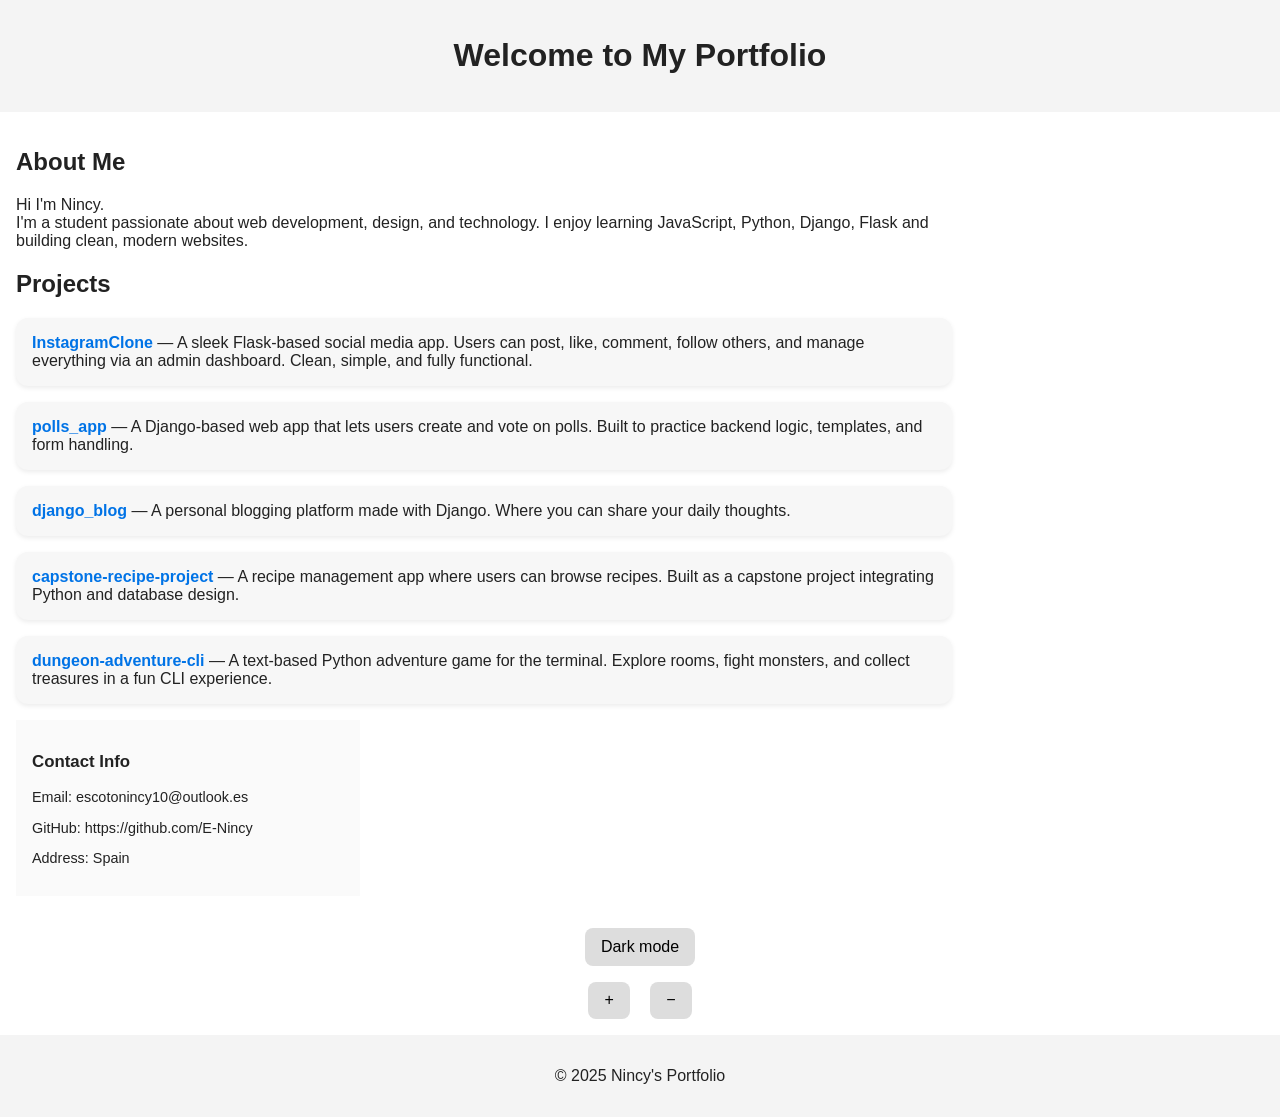
<file: 07-js_html_css_dom/docs/index.html>
<!DOCTYPE html>
<html lang="en">
<head>
  <meta charset="UTF-8" />
  <meta name="viewport" content="width=device-width, initial-scale=1.0"/>
  <title>Nincy's Portfolio</title>
  <link rel="stylesheet" href="style.css">
</head>
<body>
    <header>
        <h1>Welcome to My Portfolio</h1>
    </header>

    <main>
        <section class="main-content">
            <h2>About Me</h2>
            <p>Hi I'm Nincy. <br>
                I'm a student passionate about web development, design, and technology. I enjoy learning JavaScript, Python, Django, Flask and building clean, modern websites.</p>

            <h2>Projects</h2>
            <ul class="projects">
            <li><strong><a href="https://github.com/E-Nincy/InstagramClone" target="_blank">InstagramClone</a></strong> — A sleek Flask-based social media app. Users can post, like, comment, follow others, and manage everything via an admin dashboard. Clean, simple, and fully functional.</li>
            <li><strong><a href="https://github.com/E-Nincy/polls_app" target="_blank">polls_app</a></strong> — A Django-based web app that lets users create and vote on polls. Built to practice backend logic, templates, and form handling.</li>
            <li><strong><a href="https://github.com/E-Nincy/django_blog" target="_blank">django_blog</a></strong> — A personal blogging platform made with Django. Where you can share your daily thoughts.</li>
            <li><strong><a href="https://github.com/E-Nincy/capstone-recipe-project" target="_blank">capstone-recipe-project</a></strong> — A recipe management app where users can browse recipes. Built as a capstone project integrating Python and database design.</li>
            <li><strong><a href="https://github.com/E-Nincy/dungeon-adventure-cli" target="_blank">dungeon-adventure-cli</a></strong> — A text-based Python adventure game for the terminal. Explore rooms, fight monsters, and collect treasures in a fun CLI experience.</li>
            </ul>
        </section>

        <aside class="sidebar">
            <h3>Contact Info</h3>
            <p>Email: escotonincy10@outlook.es</p>
            <p>GitHub: https://github.com/E-Nincy </p>
            <p>Address: Spain</p>
        </aside>
    </main>

    <!-- Buttonss -->
    <div class="controls">
        <button id="mainBtn">Dark mode</button>
        <button id="increase">+</button>
        <button id="decrease">−</button>
    </div>

    <footer>
        <p>&copy; 2025 Nincy's Portfolio</p>
    </footer>

    <script>
        // Dark mode btn
        const btn = document.getElementById('mainBtn');
        btn.addEventListener('click', () => {
            document.body.classList.toggle('dark-mode');
            btn.textContent = document.body.classList.contains('dark-mode')
                ? 'Light mode'
                : 'Dark mode';
        });

        // Text size controls
        const increaseBtn = document.getElementById('increase');
        const decreaseBtn = document.getElementById('decrease');
        let currentSize = 16;

        increaseBtn.addEventListener('click', () => {
            currentSize += 1;
            document.documentElement.style.fontSize = `${currentSize}px`;
        });

        decreaseBtn.addEventListener('click', () => {
            if (currentSize > 10) {
                currentSize -= 1;
                document.documentElement.style.fontSize = `${currentSize}px`;
            }
        });
    </script>
</body>
</html>
</file>
<file: 07-js_html_css_dom/docs/style.css>
html {
  font-size: 16px;
}

body {
  margin: 0;
  font-family: Arial, sans-serif;
  background-color: #ffffff;
  color: #222222;
  font-size: 1rem;
}

header, footer {
  background-color: #f4f4f4;
  text-align: center;
  padding: 1rem;
}

main {
  display: flex;
  flex-wrap: wrap;
  padding: 1rem;
}

.main-content {
  flex: 0 0 75%;
  padding-right: 1rem;
  font-size: 1rem;
}

.sidebar {
  flex: 0 0 25%;
  background-color: #fafafa;
  padding: 1rem;
  font-size: 0.9rem; /* un poco más pequeño, pero escalable */
}

#mainBtn {
  display: block;
  margin: 1rem auto;
  padding: 0.6rem 1rem;
  font-size: 1rem;
  cursor: pointer;
  border: none;
  border-radius: 0.5rem;
  background-color: #ddd;
  transition: background-color 0.3s;
}

#mainBtn:hover {
  background-color: #ccc;
}

/* Dark mode styles */
.dark-mode {
  background-color: #1e1e1e;
  color: #f5f5f5;
}

.dark-mode header,
.dark-mode footer {
  background-color: #333;
}

.dark-mode .sidebar {
  background-color: #2a2a2a;
}

.dark-mode #mainBtn {
  background-color: #444;
  color: #fff;
}

/* controls size */
.controls {
  text-align: center;
  margin: 1rem 0;
}

.controls button {
  margin: 0 0.5rem;
  padding: 0.6rem 1rem;
  font-size: 1rem;
  cursor: pointer;
  border: none;
  border-radius: 0.5rem;
  background-color: #ddd;
  transition: background-color 0.3s;
}

.controls button:hover {
  background-color: #ccc;
}

/* === Projects section === */
.projects {
  list-style: none;
  padding: 0;
  margin: 1rem 0;
}

.projects li {
  background-color: #f7f7f7;
  margin-bottom: 1rem;
  padding: 1rem;
  border-radius: 0.75rem;
  box-shadow: 0 2px 5px rgba(0,0,0,0.08);
  transition: transform 0.2s ease, box-shadow 0.2s ease;
}

.projects li:hover {
  transform: translateY(-3px);
  box-shadow: 0 4px 10px rgba(0,0,0,0.15);
}

.projects a {
  color: #0073e6;
  text-decoration: none;
  font-weight: bold;
}

.projects a:hover {
  text-decoration: underline;
}

/* Dark mode adjustments */
.dark-mode .projects li {
  background-color: #2a2a2a;
  box-shadow: 0 2px 5px rgba(255,255,255,0.1);
}

.dark-mode .projects a {
  color: #66aaff;
}
</file>
